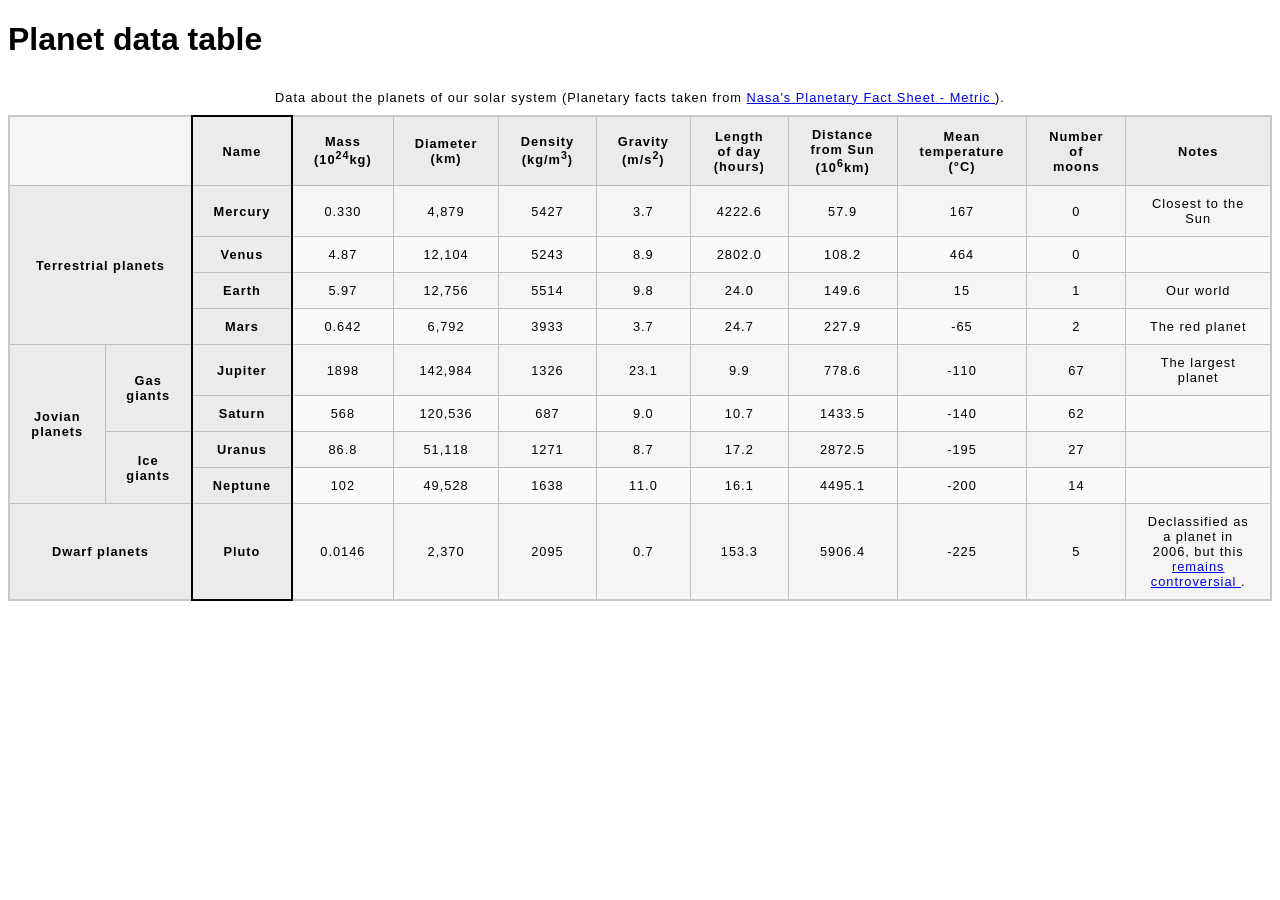
<file: lab2/part2-planets/index.html>
<!doctype html>
<html lang="en-US">
  <head>
    <meta charset="utf-8" />
        <!--
    Name: Sibtain Raza
    File: index.html
    Date: 9 October 2026
    Description: Table displaying data about the planets in our solar system.
    -->
    <meta name="viewport" content="width=device-width" />
    <title>Planet data table</title>
    <link href="style.css" rel="stylesheet" type="text/css" />
  </head>
  <body>
    <h1>Planet data table</h1>
    
    <table>

      <caption>
        Data about the planets of our solar system (Planetary facts taken from
        <a href="https://nssdc.gsfc.nasa.gov/planetary/factsheet/">
          Nasa's Planetary Fact Sheet - Metric
        </a>).
      </caption>
        
      <colgroup>
        <col span="2" />
        <col class="column-border" />
        <col span="9" />
      </colgroup>

      <thead>
        <tr>
          <td colspan="2"></td>
          <th scope="col">Name</th>
          <th scope="col">Mass (10<sup>24</sup>kg)</th>
          <th scope="col">Diameter (km)</th>
          <th scope="col">Density (kg/m<sup>3</sup>)</th>
          <th scope="col">Gravity (m/s<sup>2</sup>)</th>
          <th scope="col">Length of day (hours)</th>
          <th scope="col">Distance from Sun (10<sup>6</sup>km)</th>
          <th scope="col">Mean temperature (°C)</th>
          <th scope="col">Number of moons</th>
          <th scope="col">Notes</th>
        </tr>
     </thead>
     <tbody>
       <tr>
         <th rowspan="4" colspan="2" scope="rowgroup">Terrestrial planets</th>
         <th scope="row">Mercury</th>
         <td>0.330</td>
         <td>4,879</td>
         <td>5427</td>
         <td>3.7</td>
         <td>4222.6</td>
         <td>57.9</td>
         <td>167</td>
         <td>0</td>
         <td>Closest to the Sun</td>
       </tr>
       <tr>
         <th scope="row">Venus</th>
         <td>4.87</td>
         <td>12,104</td>
         <td>5243</td>
         <td>8.9</td>
         <td>2802.0</td>
         <td>108.2</td>
         <td>464</td>
         <td>0</td>
         <td></td>
       </tr>
       <tr>
         <th scope="row">Earth</th>
         <td>5.97</td>
         <td>12,756</td>
         <td>5514</td>
         <td>9.8</td>
         <td>24.0</td>
         <td>149.6</td>
         <td>15</td>
         <td>1</td>
         <td>Our world</td>
       </tr>
       <tr>
         <th scope="row">Mars</th>
         <td>0.642</td>
         <td>6,792</td>
         <td>3933</td>
         <td>3.7</td>
         <td>24.7</td>
         <td>227.9</td>
         <td>-65</td>
         <td>2</td>
         <td>The red planet</td>
       </tr>
       <tr>
          <th rowspan="4" scope="rowgroup">Jovian planets</th>
          <th rowspan="2" scope="rowgroup">Gas giants</th>
          <th scope="row">Jupiter</th>
          <td>1898</td>
          <td>142,984</td>
          <td>1326</td>
          <td>23.1</td>
          <td>9.9</td>
          <td>778.6</td>
          <td>-110</td>
          <td>67</td>
          <td>The largest planet</td>
        </tr>
        <tr>
          <th scope="row">Saturn</th>
          <td>568</td>
          <td>120,536</td>
          <td>687</td>
          <td>9.0</td>
          <td>10.7</td>
          <td>1433.5</td>
          <td>-140</td>
          <td>62</td>
          <td></td>
        </tr>
        <tr>
          <th rowspan="2" scope="rowgroup">Ice giants</th>
          <th scope="row">Uranus</th>
          <td>86.8</td>
          <td>51,118</td>
          <td>1271</td>
          <td>8.7</td>
          <td>17.2</td>
          <td>2872.5</td>
          <td>-195</td>
          <td>27</td>
          <td></td>
        </tr>
        <tr>
          <th scope="row">Neptune</th>
          <td>102</td>
          <td>49,528</td>
          <td>1638</td>
          <td>11.0</td>
          <td>16.1</td>
          <td>4495.1</td>
          <td>-200</td>
          <td>14</td>
          <td></td>
        </tr>
        <tr>
           <th colspan="2" scope="rowgroup">Dwarf planets</th>
           <th scope="row">Pluto</th>
           <td>0.0146</td>
           <td>2,370</td>
           <td>2095</td>
           <td>0.7</td>
           <td>153.3</td>
           <td>5906.4</td>
           <td>-225</td>
           <td>5</td>
           <td>
             Declassified as a planet in 2006, but this
             <a href="https://www.usatoday.com/story/tech/2014/10/02/pluto-planet-solar-system/16578959/">
               remains controversial
             </a>.
           </td>
        </tr>
     </tbody>
    </table>

  </body>
</html>
</file>
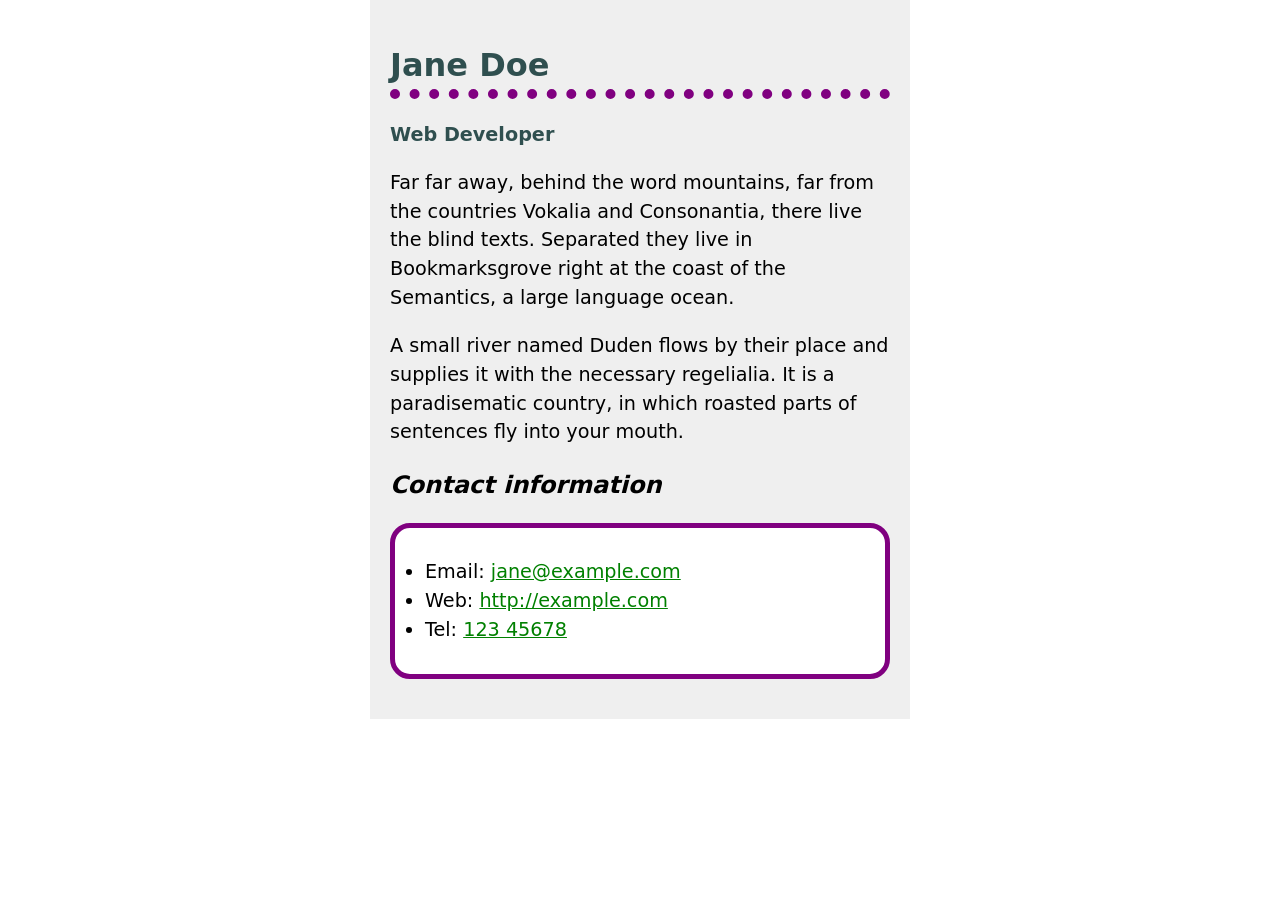
<file: lab3/part1-biography/index.html>
<!DOCTYPE html>
<html lang="en">
<head>
    <meta charset="utf-8">
    <!--
    Name: Sibtain Raza
    File: index.html
    Date: 23 October 2026
    A biography page for the CSS styling assignment.
    -->
    <title>Jane Doe - Biography</title>
    <link rel="stylesheet" href="styles.css">
</head>


<h1>Jane Doe</h1>
<div class="job-title">Web Developer</div>
<p>
  Far far away, behind the word mountains, far from the countries Vokalia and
  Consonantia, there live the blind texts. Separated they live in Bookmarksgrove
  right at the coast of the Semantics, a large language ocean.
</p>

<p>
  A small river named Duden flows by their place and supplies it with the
  necessary regelialia. It is a paradisematic country, in which roasted parts of
  sentences fly into your mouth.
</p>

<h2>Contact information</h2>
<ul>
  <li>Email: <a href="mailto:jane@example.com">jane@example.com</a></li>
  <li>Web: <a href="http://example.com">http://example.com</a></li>
  <li>Tel: <a href="tel:12345678">123 45678</a></li>
</ul>


</body>
</html>
</file>
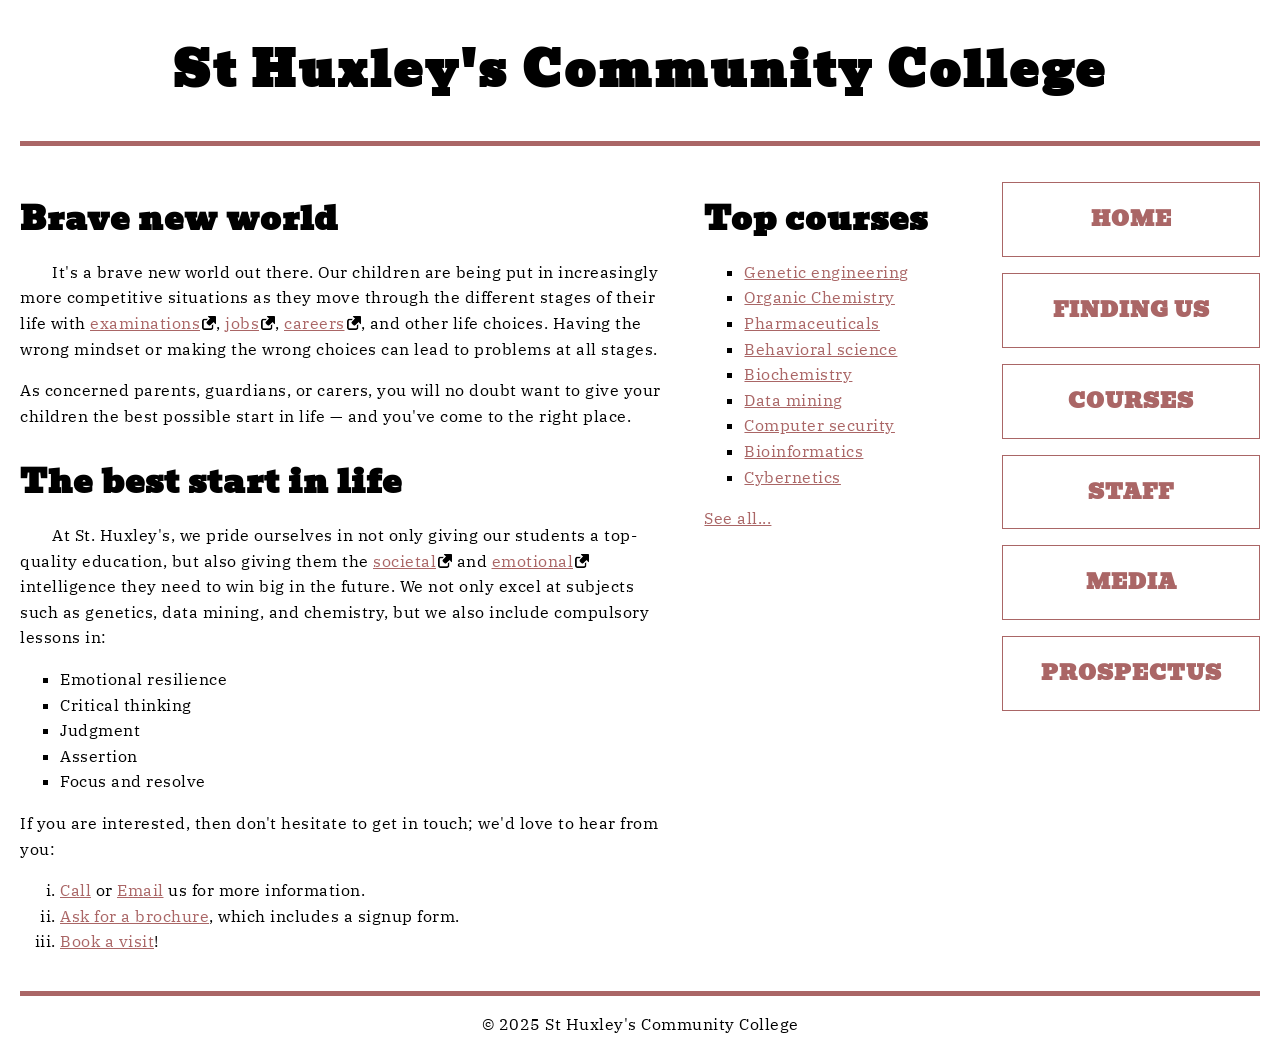
<file: lab3/part2-homepage/index.html>
<!DOCTYPE html>
<html lang="en">
<head>
<meta charset="utf-8">
    <!--
Name: Sibtain Raza
File: index.html
Date: 24 October 2026
Description: Homepage for St Huxley's Community College.
-->


    <meta name="viewport" content="width=device-width" />
    <title>St Huxley's Community College</title>
    <link href="style.css" type="text/css" rel="stylesheet" />
  </head>
  <body>
    <header>
      <h1>St Huxley's Community College</h1>
    </header>

    <main>
      <section>
        <h2>Brave new world</h2>

        <p>
          It's a brave new world out there. Our children are being put in
          increasingly more competitive situations as they move through the
          different stages of their life with
          <a href="https://en.wikipedia.org/wiki/Examination">examinations</a
          >, <a href="https://en.wikipedia.org/wiki/Jobs">jobs</a>,
          <a href="https://en.wikipedia.org/wiki/Career">careers</a>, and
          other life choices. Having the wrong mindset or making the wrong
          choices can lead to problems at all stages.
        </p>

        <p>
          As concerned parents, guardians, or carers, you will no doubt want
          to give your children the best possible start in life — and you've
          come to the right place.
        </p>

        <h2>The best start in life</h2>

        <p>
          At St. Huxley's, we pride ourselves in not only giving our students
          a top-quality education, but also giving them the
          <a href="https://en.wikipedia.org/wiki/Society">societal</a> and
          <a href="https://en.wikipedia.org/wiki/Emotion">emotional</a>
          intelligence they need to win big in the future. We not only excel
          at subjects such as genetics, data mining, and chemistry, but we
          also include compulsory lessons in:
        </p>

        <ul>
          <li>Emotional resilience</li>
          <li>Critical thinking</li>
          <li>Judgment</li>
          <li>Assertion</li>
          <li>Focus and resolve</li>
        </ul>

        <p>
          If you are interested, then don't hesitate to get in touch; we'd
          love to hear from you:
        </p>

        <ol>
          <li>
            <a href="#">Call</a> or <a href="#">Email</a> us for more
            information.
          </li>
          <li>
            <a href="#">Ask for a brochure</a>, which includes a signup form.
          </li>
          <li><a href="#">Book a visit</a>!</li>
        </ol>
      </section>

      <aside>
        <h2>Top courses</h2>

        <ul>
          <li><a href="#">Genetic engineering</a></li>
          <li><a href="#">Organic Chemistry</a></li>
          <li><a href="#">Pharmaceuticals</a></li>
          <li><a href="#">Behavioral science</a></li>
          <li><a href="#">Biochemistry</a></li>
          <li><a href="#">Data mining</a></li>
          <li><a href="#">Computer security</a></li>
          <li><a href="#">Bioinformatics</a></li>
          <li><a href="#">Cybernetics</a></li>
        </ul>

        <p><a href="#">See all...</a></p>
      </aside>

      <nav>
        <ul>
          <li><a href="#">Home</a></li>
          <li><a href="#">Finding us</a></li>
          <li><a href="#">Courses</a></li>
          <li><a href="#">Staff</a></li>
          <li><a href="#">Media</a></li>
          <li><a href="#">Prospectus</a></li>
        </ul>
      </nav>
    </main>

    <footer>
      <p>&copy; 2025 St Huxley's Community College</p>
    </footer>
  </body>
</html>
</file>
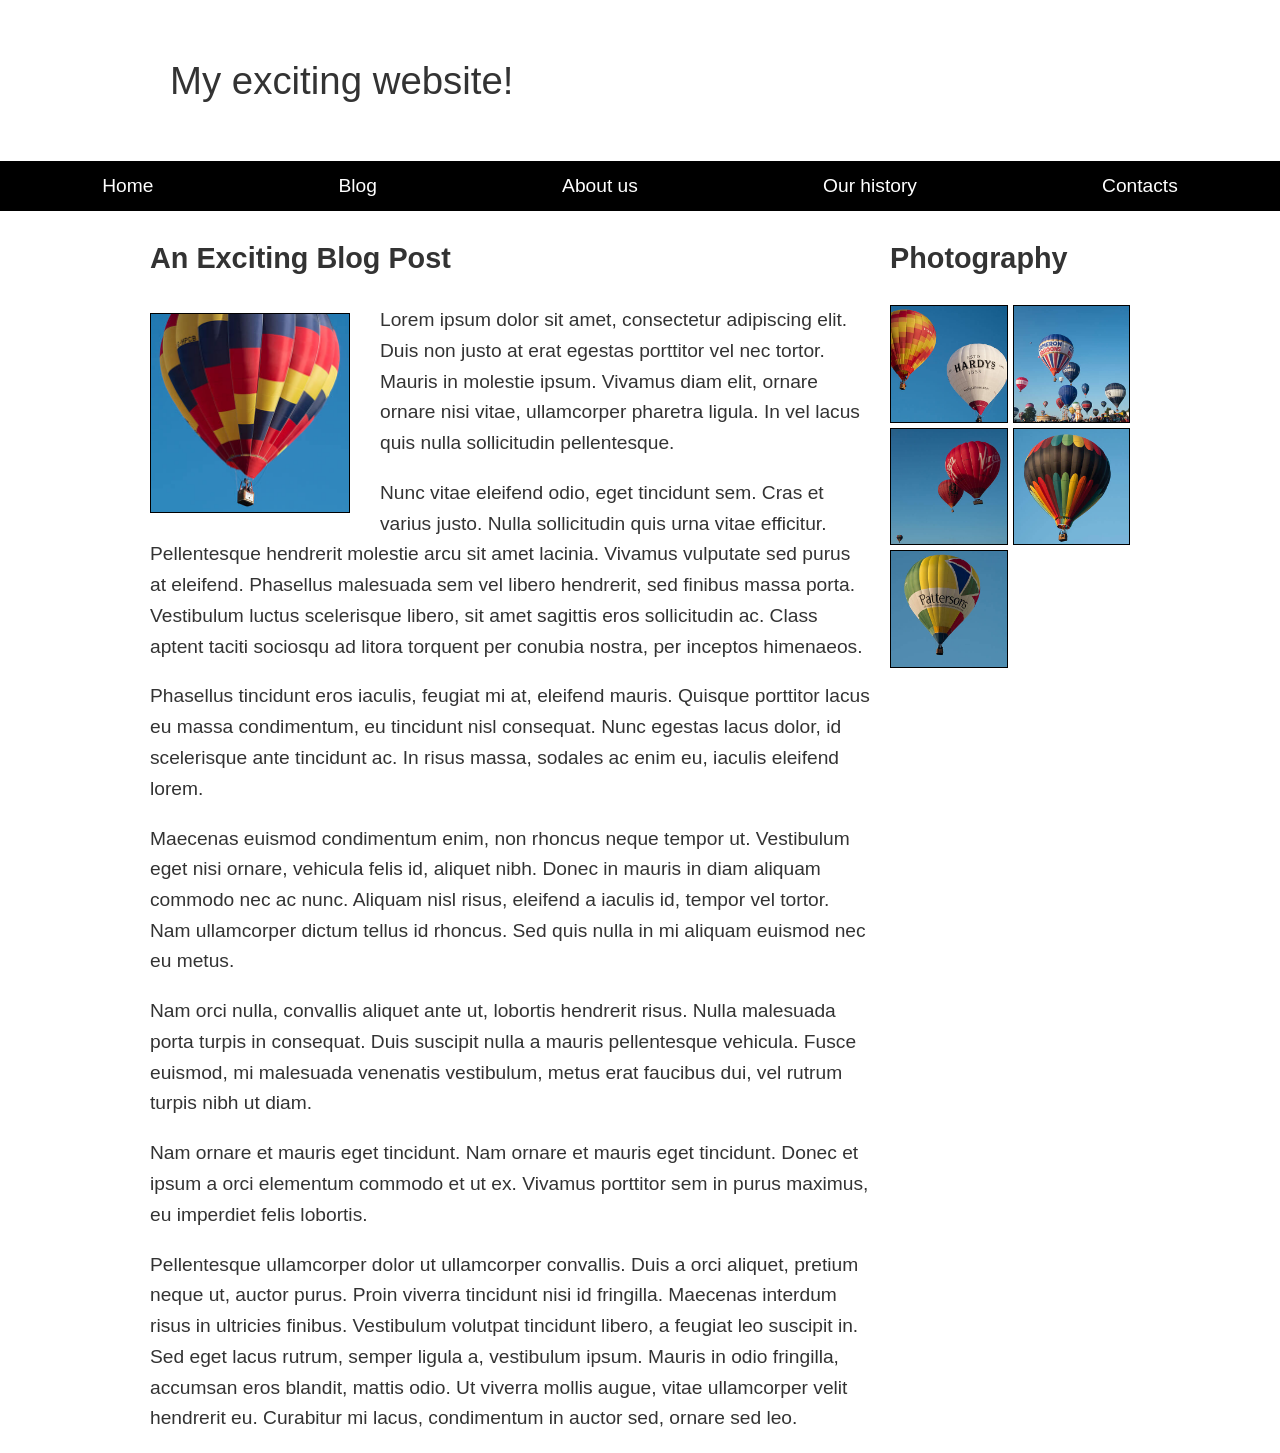
<file: lab3/part3-layout/index.html>
<!doctype html>
<html lang="en">
  <head>
    <meta charset="utf-8" />
    <!--
Name: Sibtain Raza
File: index.html
Date: 24 October 2026
Description: Fundamental Layout Comprehension assignment.
-->


    <meta name="viewport" content="width=device-width, initial-scale=1" />
    <title>Layout Task</title>
    <link href="style.css" rel="stylesheet" type="text/css" />
  </head>

  <body>
    <div class="logo">My exciting website!</div>

    <nav>
      <ul>
        <li><a href="">Home</a></li>
        <li><a href="">Blog</a></li>
        <li><a href="">About us</a></li>
        <li><a href="">Our history</a></li>
        <li><a href="">Contacts</a></li>
      </ul>
    </nav>

    <main class="grid">
      <article>
        <h1>An Exciting Blog Post</h1>
        <img src="images/square6.jpg" alt="placeholder" class="feature" />
        <p>
          Lorem ipsum dolor sit amet, consectetur adipiscing elit. Duis non
          justo at erat egestas porttitor vel nec tortor. Mauris in molestie
          ipsum. Vivamus diam elit, ornare ornare nisi vitae, ullamcorper
          pharetra ligula. In vel lacus quis nulla sollicitudin pellentesque.
        </p>

        <p>
          Nunc vitae eleifend odio, eget tincidunt sem. Cras et varius justo.
          Nulla sollicitudin quis urna vitae efficitur. Pellentesque
          hendrerit molestie arcu sit amet lacinia. Vivamus vulputate sed
          purus at eleifend. Phasellus malesuada sem vel libero hendrerit,
          sed finibus massa porta. Vestibulum luctus scelerisque libero, sit
          amet sagittis eros sollicitudin ac. Class aptent taciti sociosqu ad
          litora torquent per conubia nostra, per inceptos himenaeos.
        </p>

        <p>
          Phasellus tincidunt eros iaculis, feugiat mi at, eleifend mauris.
          Quisque porttitor lacus eu massa condimentum, eu tincidunt nisl
          consequat. Nunc egestas lacus dolor, id scelerisque ante tincidunt
          ac. In risus massa, sodales ac enim eu, iaculis eleifend lorem.
        </p>

        <p>
          Maecenas euismod condimentum enim, non rhoncus neque tempor ut.
          Vestibulum eget nisi ornare, vehicula felis id, aliquet nibh. Donec
          in mauris in diam aliquam commodo nec ac nunc. Aliquam nisl risus,
          eleifend a iaculis id, tempor vel tortor. Nam ullamcorper dictum
          tellus id rhoncus. Sed quis nulla in mi aliquam euismod nec eu
          metus.
        </p>

        <p>
          Nam orci nulla, convallis aliquet ante ut, lobortis hendrerit
          risus. Nulla malesuada porta turpis in consequat. Duis suscipit
          nulla a mauris pellentesque vehicula. Fusce euismod, mi malesuada
          venenatis vestibulum, metus erat faucibus dui, vel rutrum turpis
          nibh ut diam.
        </p>

        <p>
          Nam ornare et mauris eget tincidunt. Nam ornare et mauris eget
          tincidunt. Donec et ipsum a orci elementum commodo et ut ex.
          Vivamus porttitor sem in purus maximus, eu imperdiet felis
          lobortis.
        </p>

        <p>
          Pellentesque ullamcorper dolor ut ullamcorper convallis. Duis a
          orci aliquet, pretium neque ut, auctor purus. Proin viverra
          tincidunt nisi id fringilla. Maecenas interdum risus in ultricies
          finibus. Vestibulum volutpat tincidunt libero, a feugiat leo
          suscipit in. Sed eget lacus rutrum, semper ligula a, vestibulum
          ipsum. Mauris in odio fringilla, accumsan eros blandit, mattis
          odio. Ut viverra mollis augue, vitae ullamcorper velit hendrerit
          eu. Curabitur mi lacus, condimentum in auctor sed, ornare sed leo.
        </p>
      </article>

      <aside>
        <h2>Photography</h2>
        <ul class="photos">
          <li><img src="images/square1.jpg" alt="placeholder" /></li>
          <li><img src="images/square2.jpg" alt="placeholder" /></li>
          <li><img src="images/square3.jpg" alt="placeholder" /></li>
          <li><img src="images/square4.jpg" alt="placeholder" /></li>
          <li><img src="images/square5.jpg" alt="placeholder" /></li>
        </ul>
      </aside>
    </main>
  </body>
</html>
</file>
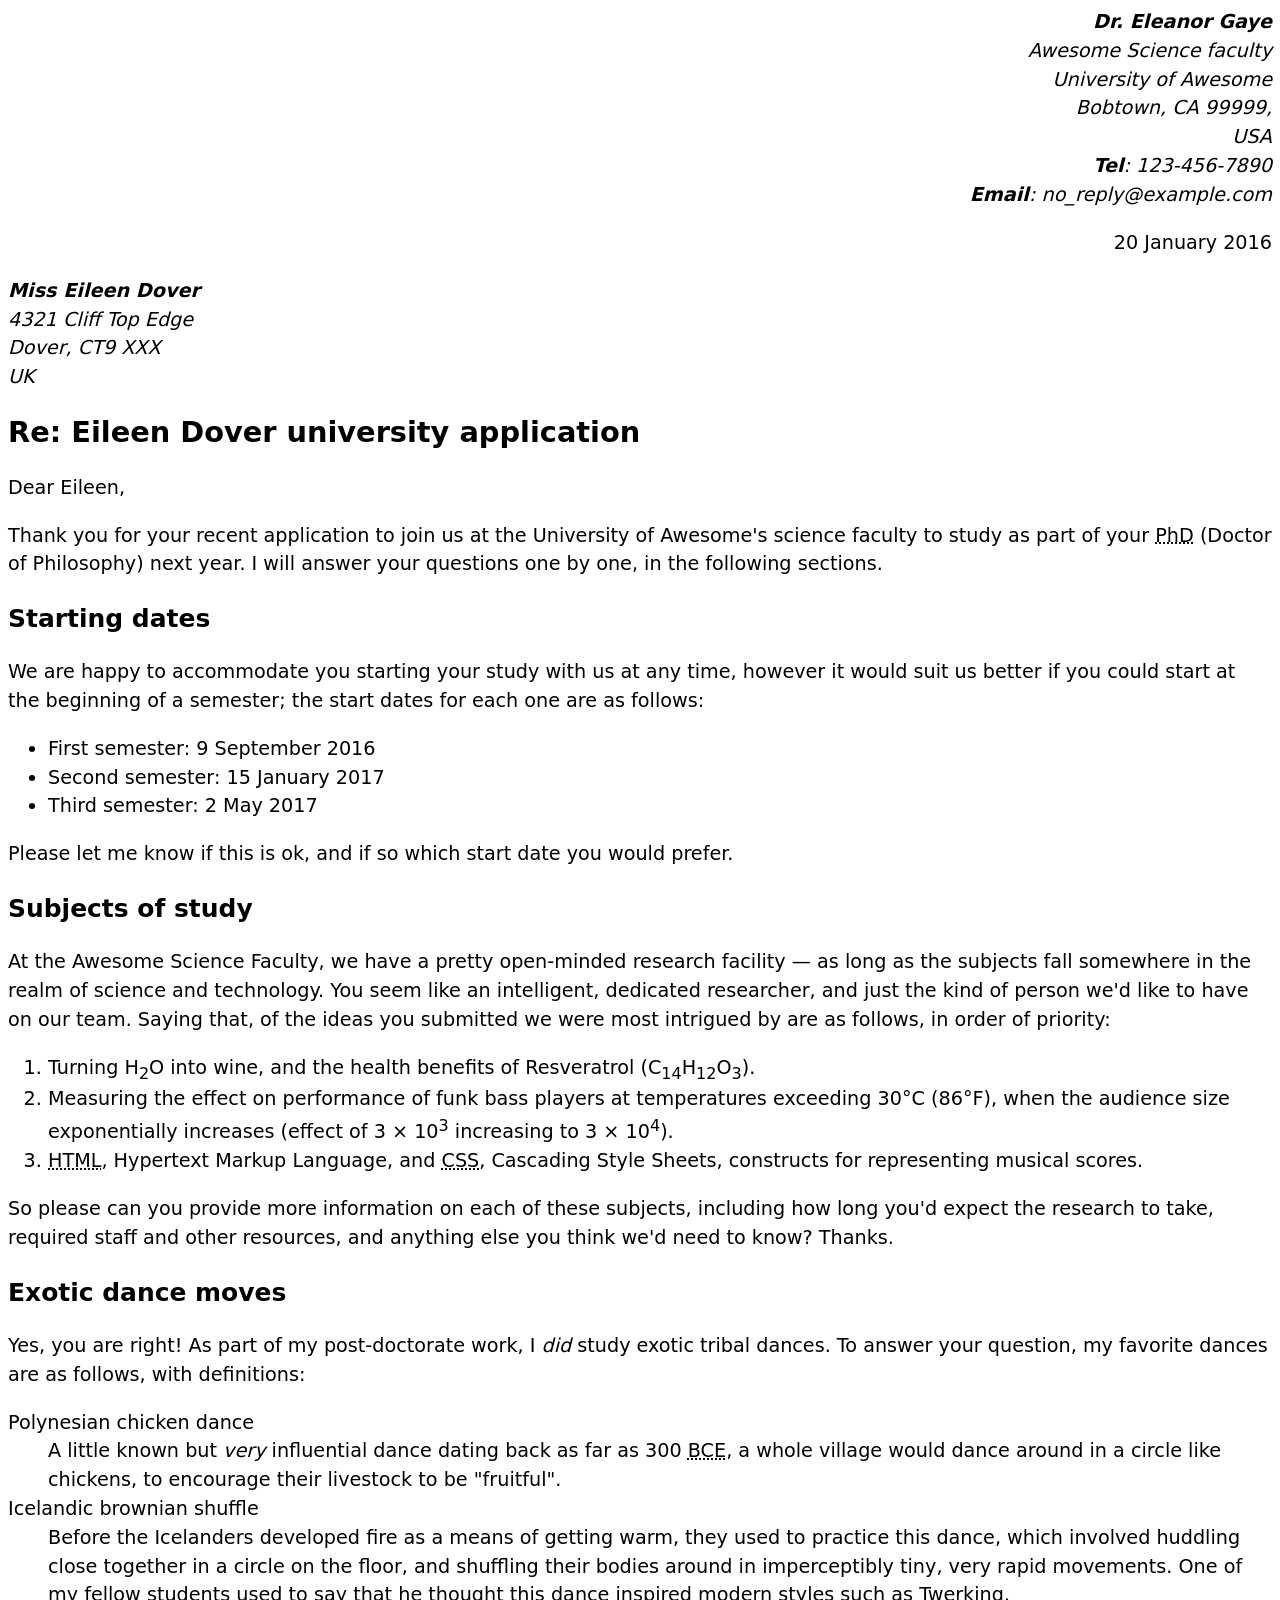
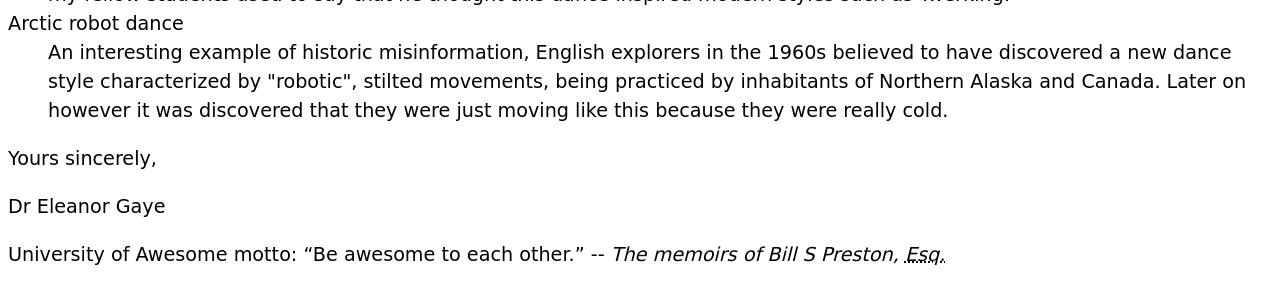
<file: lab1/part1/letter.html>
<!DOCTYPE html>
<html lang="en">
<head>
<meta charset="utf-8">
<!--
Name: Sibtain Raza
File: letter.html
Date: 25 September 2026
The lab 1 part 1 cover letter HTML page
-->
<meta name="author" content="Dr. Eleanor Gaye">
<title>Awesome science application correspondence</title>
<style>
    body {
        font: 1.2em / 1.5 system-ui;
    }

    .sender-column {
        text-align: right;
    }

    h1 {
        font-size: 1.5em;
    }

    h2 {
        font-size: 1.3em;
    }
</style>
</head>
<body>


    <address class="sender-column">
    <strong>Dr. Eleanor Gaye</strong><br>
    Awesome Science faculty<br>
    University of Awesome<br>
    Bobtown, CA 99999,<br>
    USA<br>
    <strong>Tel</strong>: 123-456-7890<br>
    <strong>Email</strong>: no_reply@example.com
</address>
    

<p class="sender-column">
    <time datetime="2016-01-20">20 January 2016</time>
</p>


<address>
    <strong>Miss Eileen Dover</strong><br>
    4321 Cliff Top Edge<br>
    Dover, CT9 XXX<br>
    UK
</address>


<h1>Re: Eileen Dover university application</h1>


<p>Dear Eileen,</p>


<p>
Thank you for your recent application to join us at the University of
Awesome's science faculty to study as part of your
<abbr title="Doctor of Philosophy">PhD</abbr> (Doctor of Philosophy) next
year. I will answer your questions one by one, in the following sections.
</p>


<h2>Starting dates</h2>


<p>
We are happy to accommodate you starting your study with us at any time,
however it would suit us better if you could start at the beginning of a
semester; the start dates for each one are as follows:
</p>


<ul>
    <li>
        First semester: <time datetime="2016-09-09">9 September 2016</time>
    </li>
    <li>
        Second semester: <time datetime="2017-01-15">15 January 2017</time>
    </li>
    <li>
        Third semester: <time datetime="2017-05-02">2 May 2017</time>
    </li>
</ul>


<p>
Please let me know if this is ok, and if so which start date you would
prefer.
</p>


<h2>Subjects of study</h2>


<p>
At the Awesome Science Faculty, we have a pretty open-minded research
facility — as long as the subjects fall somewhere in the realm of science
and technology. You seem like an intelligent, dedicated researcher, and
just the kind of person we'd like to have on our team. Saying that, of the
ideas you submitted we were most intrigued by are as follows, in order of
priority:
</p>


<ol>
    <li>
        Turning H<sub>2</sub>O into wine, and the health benefits of Resveratrol
        (C<sub>14</sub>H<sub>12</sub>O<sub>3</sub>).
    </li>

    <li>
        Measuring the effect on performance of funk bass players at temperatures
        exceeding 30°C (86°F), when the audience size exponentially increases
        (effect of 3 × 10<sup>3</sup> increasing to 3 × 10<sup>4</sup>).
    </li>

    <li>
        <abbr title="Hypertext Markup Language">HTML</abbr>, Hypertext Markup Language,
        and <abbr title="Cascading Style Sheets">CSS</abbr>, Cascading Style Sheets,
        constructs for representing musical scores.
    </li>
</ol>


<p>
So please can you provide more information on each of these subjects,
including how long you'd expect the research to take, required staff and
other resources, and anything else you think we'd need to know? Thanks.
</p>


<h2>Exotic dance moves</h2>


<p>
    Yes, you are right! As part of my post-doctorate work, I
    <em>did</em> study exotic tribal dances. To answer your question, my
    favorite dances are as follows, with definitions:
</p>


<dl>
    <dt>Polynesian chicken dance</dt>
    <dd>
        A little known but <em>very</em> influential dance dating back as far as
        300 <abbr title="Before Common Era">BCE</abbr>, a whole village would
        dance around in a circle like chickens, to encourage their livestock to
        be "fruitful".
    </dd>

    <dt>Icelandic brownian shuffle</dt>
    <dd>
        Before the Icelanders developed fire as a means of getting warm, they
        used to practice this dance, which involved huddling close together in a
        circle on the floor, and shuffling their bodies around in imperceptibly
        tiny, very rapid movements. One of my fellow students used to say that
        he thought this dance inspired modern styles such as Twerking.
    </dd>

    <dt>Arctic robot dance</dt>
    <dd>
        An interesting example of historic misinformation, English explorers in
        the 1960s believed to have discovered a new dance style characterized by
        "robotic", stilted movements, being practiced by inhabitants of Northern
        Alaska and Canada. Later on however it was discovered that they were
        just moving like this because they were really cold.
    </dd>
</dl>


<p>Yours sincerely,</p>

<p>Dr Eleanor Gaye</p>

<p>
    University of Awesome motto: <q>Be awesome to each other.</q> --
    <cite>The memoirs of Bill S Preston, <abbr title="Esquire">Esq.</abbr></cite>
</p>


</body>
</html>
</file>
<file: lab2/part2-planets/style.css>
html {
  font-family: sans-serif;
}

table {
  border-collapse: collapse;
  border: 2px solid rgb(200 200 200);
  letter-spacing: 1px;
  font-size: 0.8rem;
}

td,
th {
  border: 1px solid rgb(190 190 190);
  padding: 10px 20px;
}

th {
  background-color: rgb(235 235 235);
}

td {
  text-align: center;
}

tr:nth-child(even) td {
  background-color: rgb(250 250 250);
}

tr:nth-child(odd) td {
  background-color: rgb(245 245 245);
}

caption {
  padding: 10px;
}

.column-border {
  border: 2px solid black;
}
</file>
<file: lab3/part1-biography/styles.css>
html {
  background-color: white;
}

body {
  font: 1.2em / 1.5 system-ui;
  padding: 20px;
  width: 500px;
  background-color: #efefef;
  margin: 0 auto;
}

h1 {
  color: darkslategray;
  border-bottom: 10px dotted purple;
  font-size: 2rem;
}

h2 {
  font-style: italic;
  font-size: 1.5rem;
}

.job-title {
  color: darkslategray;
  font-weight: bold;
}

ul {
  background-color: white;
  border: 5px solid purple;
  padding: 30px;
  border-radius: 20px;
}

a {
  color: green;
}

a:hover,
a:focus {
  color: darkgreen;
  text-decoration: none;
}
</file>
<file: lab3/part2-homepage/style.css>
/* Apply fonts to the page */

@import "https://fonts.googleapis.com/css2?family=Bevan:ital@0;1&family=IBM+Plex+Serif:ital,wght@0,100;0,200;0,300;0,400;0,500;0,600;0,700;1,100;1,200;1,300;1,400;1,500;1,600;1,700&display=swap";

html {
  font-family: "IBM Plex Serif", serif;
}

h1,
h2 {
  font-family: "Bevan", serif;
}


/* General setup */

* {
  box-sizing: border-box;
}

body {
  margin: 0 auto;
  padding: 0 20px;
  min-width: 980px;
  max-width: 1400px;
}

/* Layout */

main {
  display: grid;
  grid-template-columns: 5fr 2fr 2fr;
  gap: 40px;
  padding: 20px 0;
}

/* header and footer */

header {
  border-bottom: 5px solid #aa6666;
}

footer {
  border-top: 5px solid #aa6666;
}

footer p {
  text-align: center;
}


/* General text styling */

h1 {
  font-size: 3rem;
  text-align: center;
  letter-spacing: 3px;
}

h2 {
  font-size: 2rem;
  margin-bottom: 0;
  letter-spacing: 1px;
}

section h2 + p {
  text-indent: 2rem;
}

p,
li {
  line-height: 1.6;
  letter-spacing: 0.5px;
}


/* Link styling */

a {
  outline: none;
}

a[href*="http"] {
  padding-right: 16px;
  background: url("external-link-52.png") no-repeat right center;
  background-size: 14px 14px;
}

a:link,
a:visited {
  color: #aa6666;
}

a:focus,
a:hover {
  text-decoration: none;
  color: #773333;
}


/* List styling */

ul,
ol {
  margin: 1rem 0;
}

ul {
  list-style-type: square;
}

ol {
  list-style-type: lower-roman;
}


/* Navigation menu styling */

nav ul {
  padding-left: 0;
}

nav li {
  list-style-type: none;
  margin-bottom: 1rem;
}

nav li a {
  font-family: "Bevan", serif;
  text-decoration: none;
  display: inline-block;
  width: 100%;
  line-height: 3.5;
  text-transform: uppercase;
  text-align: center;
  letter-spacing: 1px;
  font-size: 1.3rem;
  font-weight: bold;
  border: 1px solid #aa6666;
}

nav li a:focus,
nav li a:hover {
  color: white;
  background: #aa6666;
}

nav li a:active {
  color: white;
  background: black;
}
</file>
<file: lab3/part3-layout/style.css>
* {
  box-sizing: border-box;
}

body {
  background-color: white;
  color: #333333;
  margin: 0;
  font: 1.2em / 1.6 sans-serif;
}

img {
  max-width: 100%;
  display: block;
  border: 1px solid black;
}

.logo {
  font-size: 200%;
  padding: 50px 20px;
  margin: 0 auto;
  max-width: 980px;
}

.grid {
  margin: 0 auto;
  max-width: 980px;


   /* Create flexible 3:1 article and sidebar columns */
  display: grid;
  grid-template-columns: 3fr 1fr;
  gap: 20px;
}

nav {
  background-color: black;
  padding: 0.5em;


  /* Keep navigation at the top while scrolling */
  position: sticky;
  top: 0;
}

nav ul {
  margin: 0;
  padding: 0;
  list-style: none;


   /* Display navigation items in a row with even spacing */
  display: flex;
  justify-content: space-around;
}

nav a {
  color: white;
  text-decoration: none;
  padding: 0.5em 1em;
}

.photos {
  list-style: none;
  margin: 0;
  padding: 0;


  /* Display photos in two equal columns with a 5px gap */
  display: grid;
  gap: 5px;
  grid-template-columns: 1fr 1fr;
}

.feature {
  width: 200px;


  /* Wrap article text around the feature image */
  float: left;
  margin: 8px 30px 20px 0;
}
</file>
